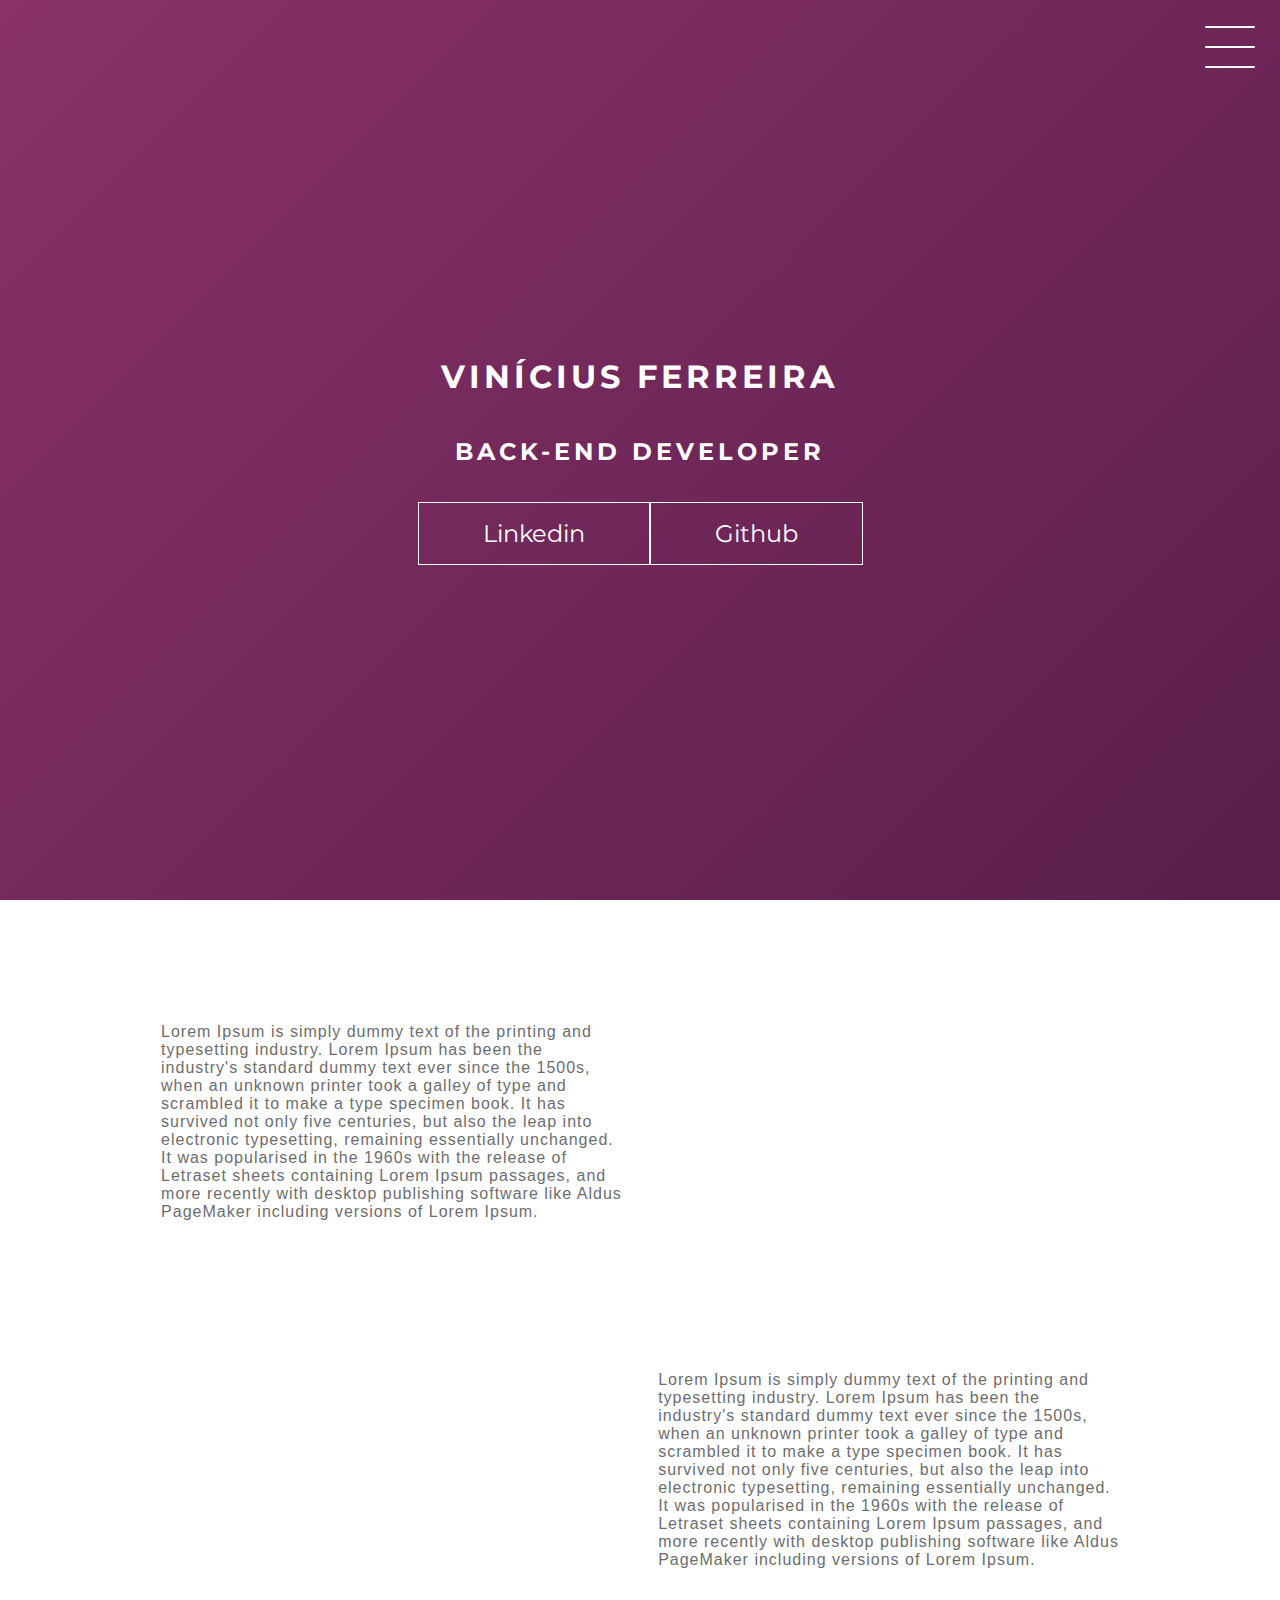
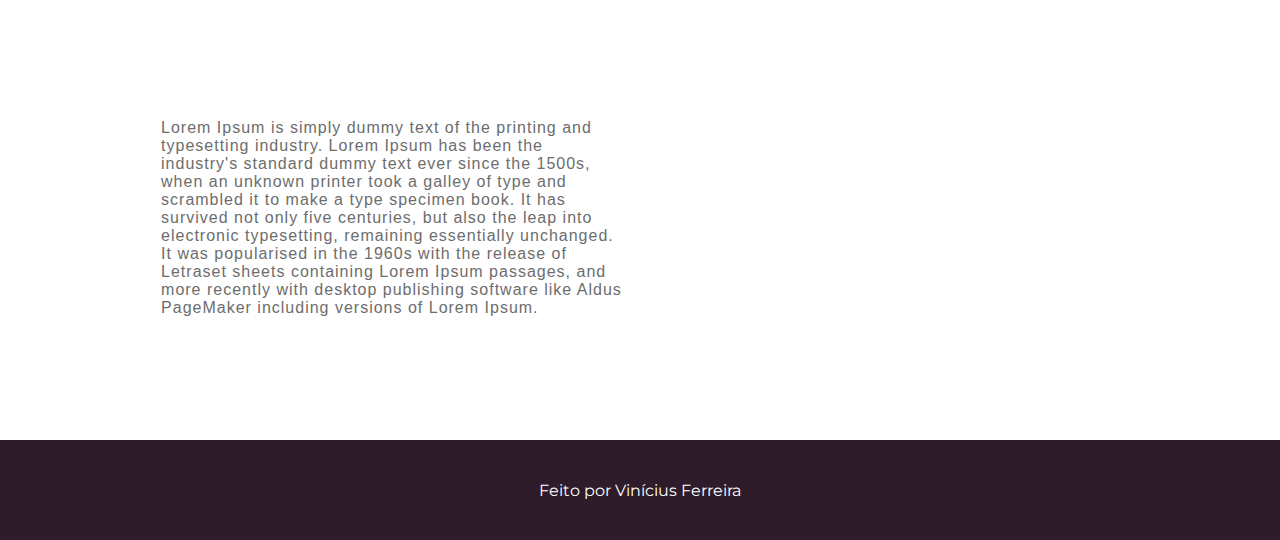
<file: final/index.html>
<!DOCTYPE html>
<html lang="en">
<head>
    <meta charset="UTF-8">
    <meta http-equiv="X-UA-Compatible" content="IE=edge">
    <meta name="viewport" content="width=device-width, initial-scale=1.0">
    <link rel="stylesheet" href="style.css">
    <title>Document</title>
</head>
<body>
    <header class="header-wrapper">
        <div class="checkbox-container">
            <div class="checkbox-wrapper">
                <input type="checkbox" id="toggle">
                <label class="checkbox" for="toggle">
                    <div class="trace"></div>
                    <div class="trace"></div>
                    <div class="trace"></div>
                </label>
                <div class="menu"></div>
                <nav class="menu-items">
                    <ul>
                        <li>
                            <a href="#">Home</a>
                        </li>
                        <li>
                            <a href="#">Sobre</a>
                        </li>
                        <li>
                            <a href="#">Projetos</a>
                        </li>
                    </ul>
                </nav>
            </div>
        </div>
        <h1>Vinícius Ferreira</h1>
        <h2>Back-end Developer</h2>
        <div class="social-media">
            <a href="#">Linkedin</a>
            <a href="#">Github</a>
        </div>
    </header>
    <main class="container">
        <div class="card-container">
            <div class="card-text">
                Lorem Ipsum is simply dummy text of the printing and typesetting industry. Lorem Ipsum has been the industry's standard dummy text ever since the 1500s, when an unknown printer took a galley of type and scrambled it to make a type specimen book. It has survived not only five centuries, but also the leap into electronic typesetting, remaining essentially unchanged. It was popularised in the 1960s with the release of Letraset sheets containing Lorem Ipsum passages, and more recently with desktop publishing software like Aldus PageMaker including versions of Lorem Ipsum.
            </div>
            <div class="card">
                <div class="card-wrapper">
                    <h2>Github</h2>
                    <p>Veja meus projetos</p>
                </div>
            </div>
        </div>
        <div class="card-container">
            <div class="card">
                <div class="card-wrapper">
                    <h2>Linkedin</h2>
                    <p>Acompanhe minha carreira</p>
                </div>
            </div>
            <div class="card-text">
                Lorem Ipsum is simply dummy text of the printing and typesetting industry. Lorem Ipsum has been the industry's standard dummy text ever since the 1500s, when an unknown printer took a galley of type and scrambled it to make a type specimen book. It has survived not only five centuries, but also the leap into electronic typesetting, remaining essentially unchanged. It was popularised in the 1960s with the release of Letraset sheets containing Lorem Ipsum passages, and more recently with desktop publishing software like Aldus PageMaker including versions of Lorem Ipsum.
            </div>
        </div>
        <div class="card-container">
            <div class="card-text">
                Lorem Ipsum is simply dummy text of the printing and typesetting industry. Lorem Ipsum has been the industry's standard dummy text ever since the 1500s, when an unknown printer took a galley of type and scrambled it to make a type specimen book. It has survived not only five centuries, but also the leap into electronic typesetting, remaining essentially unchanged. It was popularised in the 1960s with the release of Letraset sheets containing Lorem Ipsum passages, and more recently with desktop publishing software like Aldus PageMaker including versions of Lorem Ipsum.
            </div>
            <div class="card">
                <div class="card-wrapper">
                    <h2>Instagram</h2>
                    <p>Ou mais do meu dia a dia ;)</p>
                </div>
            </div>
        </div>
    </main>
    <footer class="footer">
        Feito por Vinícius Ferreira
    </footer>
</body>
</html>
</file>
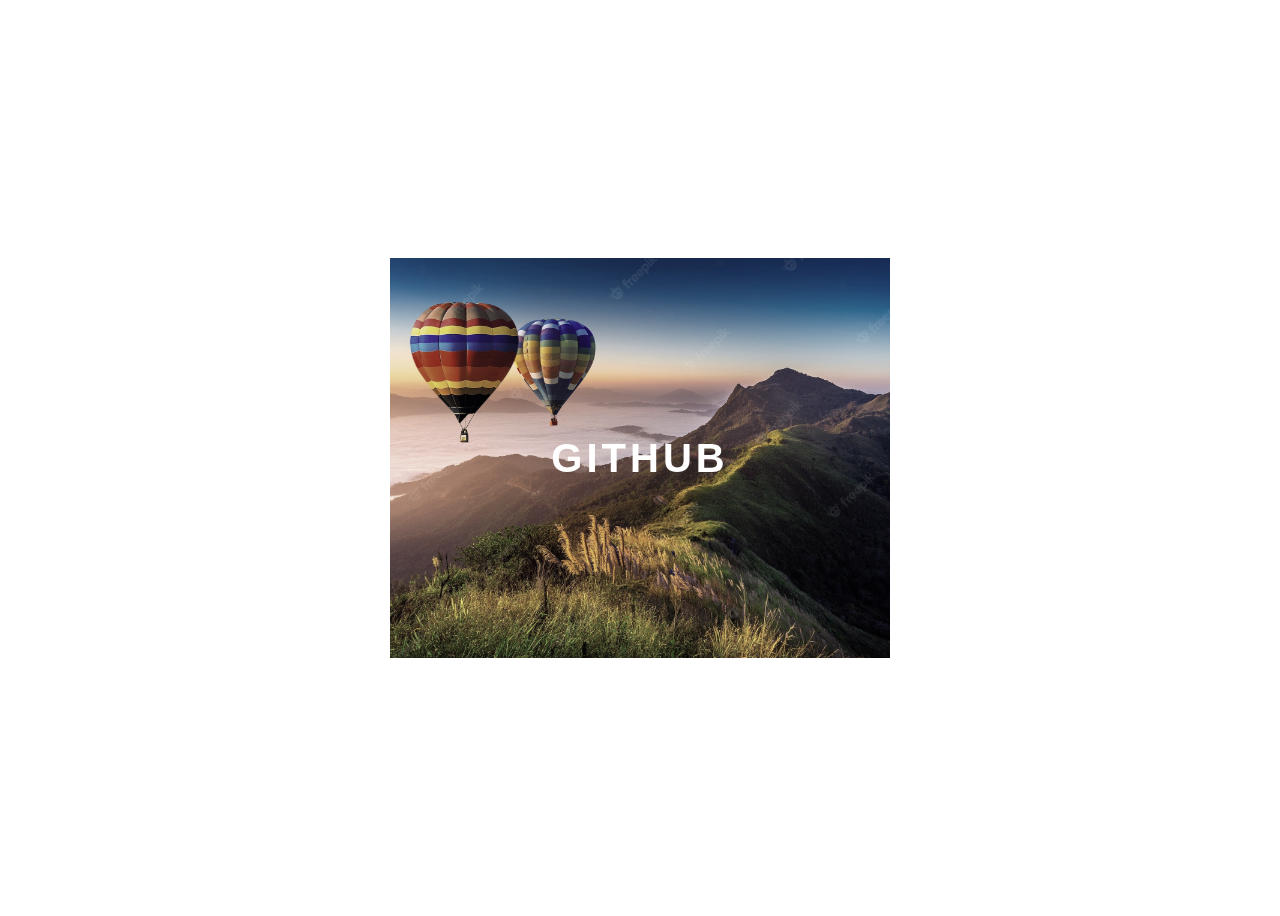
<file: github/index.html>
<!DOCTYPE html>
<html lang="en">
<head>
    <meta charset="UTF-8">
    <meta name="viewport" content="width=device-width, initial-scale=1.0">
    <link rel="stylesheet" href="style.css">
    <title>Document</title>
</head>
<body>
    <div class="container">
        <div class="card">
            <div class="card-wrapper">
                <h2>Github</h2>
                <p>Veja meus projetos!</p>
            </div>
        </div>
    </div>
</body>
</html>
</file>
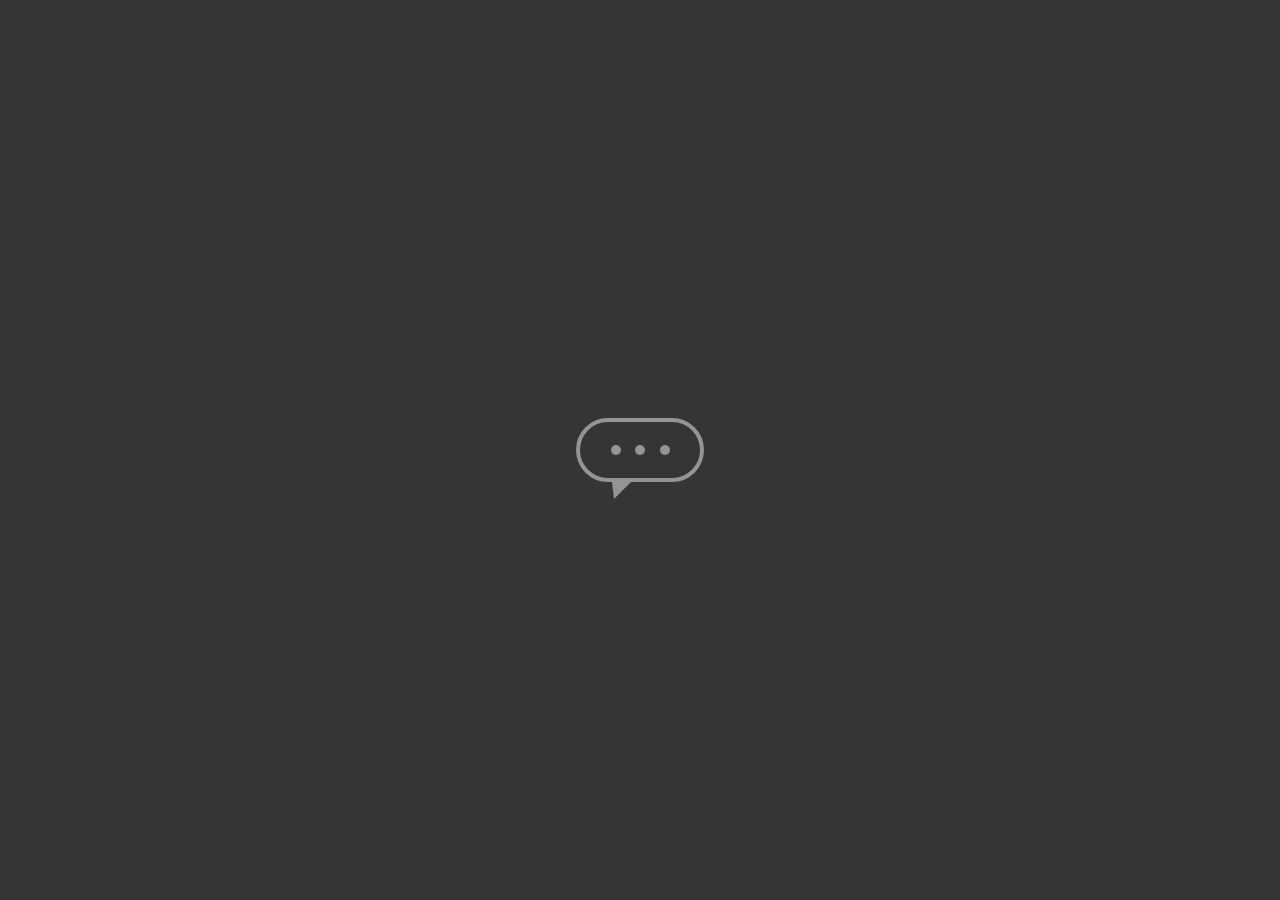
<file: icone/index.html>
<!DOCTYPE html>
<html lang="en">
<head>
    <meta charset="UTF-8">
    <meta http-equiv="X-UA-Compatible" content="IE=edge">
    <meta name="viewport" content="width=device-width, initial-scale=1.0">
    <link rel="stylesheet" href="style.css">
    <title>Document</title>
</head>
<body>
    <main class="wrapper">
        <div class="chatbot">
            <div class="chatbot__loading"></div>
            <div class="chatbot__loading"></div>
            <div class="chatbot__loading"></div>
        </div>
    </main>
</body>
</html>
</file>
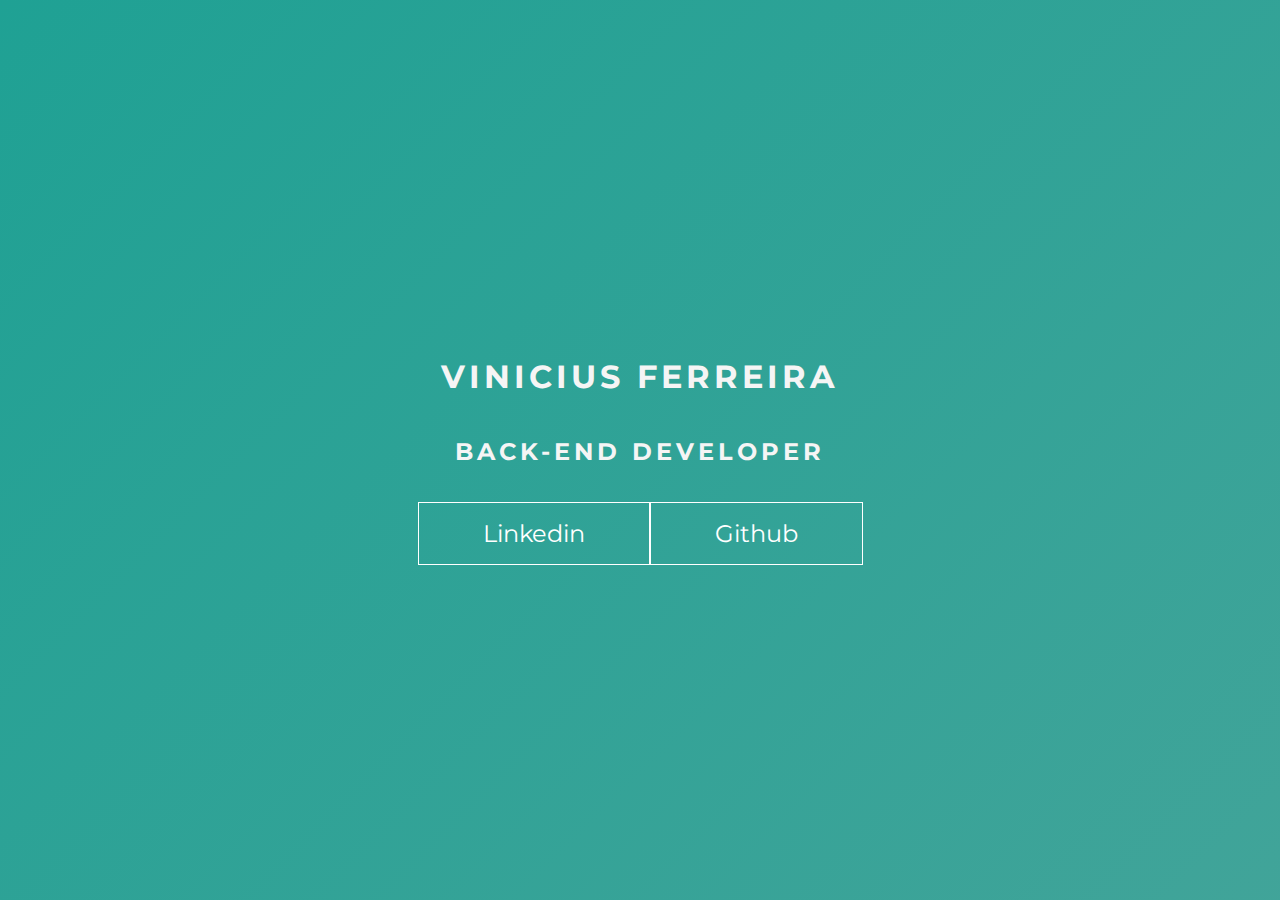
<file: keyframes/index.html>
<!DOCTYPE html>
<html lang="en">
<head>
    <meta charset="UTF-8">
    <meta http-equiv="X-UA-Compatible" content="IE=edge">
    <meta name="viewport" content="width=device-width, initial-scale=1.0">
    <link rel="stylesheet" href="style.css">
    <title>Document</title>
</head>
<body>
    <main class="wrapper">
        <h1>Vinicius Ferreira</h1>
        <h2>Back-end Developer</h2>
        <div class="social-media">
            <a href="#">Linkedin</a>
            <a href="#">Github</a>
        </div>
    </main>
</body>
</html>
</file>
<file: final/style.css>
@import url('https://fonts.googleapis.com/css2?family=Montserrat:wght@100&display=swap');

body {
    margin: 0;
    padding: 0;
    color: white;
    font-family: 'Montserrat', sans-serif;
}

.header-wrapper {
    height: 100vh;
    width: 100%;
    background: linear-gradient(-45deg, #050404, #2e1c2b, #4a1942, #893168);
    background-size: 400% 400%;
    display: flex;
    flex-direction: column;
    align-items: center;
    justify-content: center;
    position: relative;
    animation: backgroundTransition 8s ease-in-out infinite;
}

h1 {
    text-transform: uppercase;
    letter-spacing: 4px;
}

h2 {
    text-transform: uppercase;
    letter-spacing: 4px;
}

.social-media {
    margin-top: 1rem;
    display: flex;
}

.social-media a {
    text-decoration: none;
    color: white;
    font-size: 24px;
    padding: 1rem 4rem;
    border: 1px solid white;
    min-width: 4rem;
    display: flex;
    justify-content: center;
    align-items: center;
    transition: .5s cubic-bezier(0.55, 0.25, 0.675, 0.97);
}

a:hover {
    color: #2e1c2b;
    background-color: white;
}

@keyframes backgroundTransition {
    0%{
        background-position: 0 80%;
    }
    50%{
        background-position: 80% 100%;
    }
    100%{
        background-position: 0 90%;
    }
}

.checkbox-container {
    display: flex;
    justify-content: center;
    align-items: center;
}

.checkbox {
    height: 100px;
    width: 100px;
    position: absolute;
    top: 0;
    right: 0;
    display: flex;
    justify-content: center;
    cursor: pointer;
    z-index: 9999;
    transition: 400ms ease-in-out 0s;
}

.checkbox .trace {
    width: 50px;
    height: 2px;
    background-color: white;
    position: absolute;
    border-radius: 4px;
    transition: 0.5s ease-in-out;
}

.checkbox .trace:nth-child(1) {
    top: 26px;
    transform: rotate(0);
}

.checkbox .trace:nth-child(2) {
    top: 46px;
    transform: rotate(0);
}

.checkbox .trace:nth-child(3) {
    top: 66px;
    transform: rotate(0);
}

#toggle {
    display: none;
}

.menu {
    position: absolute;
    top: 28px;
    right: 30px;
    background: transparent;
    height: 40px;
    width: 40px;
    border-radius: 50%;
    box-shadow: 0px 0px 0px 0px white;
    z-index: -1;
    transition: 400ms ease-in-out 0;
}

.menu-items {
    position: fixed;
    top: 0;
    left: 0;
    width: 100%;
    height: 100vh;
    display: flex;
    justify-content: center;
    align-items: center;
    z-index: 2;
    opacity: 0;
    visibility: hidden;
    transition: 400ms ease-in-out 0;
}

.menu-items ul {
    list-style-type: none;
}

.menu-items ul li a {
    margin: 10px 0;
    color: #2e1c2b;
    text-decoration: none;
    text-transform: uppercase;
    letter-spacing: 4px;
    font-size: 40px;
}

#toggle:checked + .checkbox .trace:nth-child(1) {
    transform: rotate(45deg);
    background-color: #2e1c2b;
    top: 47px;
}

#toggle:checked + .checkbox .trace:nth-child(2) {
    transform: translateX(-100px);
    width: 30px;
    visibility: hidden;
    opacity: 0;
}

#toggle:checked + .checkbox .trace:nth-child(3) {
    transform: rotate(-45deg);
    background-color: #2e1c2b;
    top: 48px;
}

#toggle:checked + .checkbox{
    background-color: white;
}

#toggle:checked ~ .menu {
    box-shadow: 0px 0px 0px 100vmax white;
    z-index: 1;
}

#toggle:checked ~ .menu-items {
    visibility: visible;
    opacity: 1;
}

.container {
    width: 100%;
    height: auto;
    display: flex;
    flex-direction: column;
    justify-content: space-between;
    align-items: center;
    margin: 3rem 0;
}

.card-container {
    display: flex;
    align-items: center;
    justify-content: space-evenly;
    width: 90%;
}

.card {
    height: 300px;
    width: 400px;
    margin: 3rem 0 0;
    background-image: url();
    background-position: center;
    background-repeat: no-repeat;
    background-size: cover;
    display: flex;
    justify-content: center;
    align-items: center;
    filter: grayscale(0.5);
    color: white;
    cursor: pointer;
    transition: 0.3s;
}

.card-text {
    width: 40%;
    font-family: sans-serif;
    letter-spacing: 1px;
    color: rgb(109, 109, 109);
}

.card-wrapper::before {
    content: '';
    position: absolute;
    height: 100px;
    width: 100px;
    display: block;
    border: 1px solid white;
    opacity: 0;
    transition: 0.3s;
}

.card-wrapper h2 {
    font-size: 40px;
    text-transform: uppercase;
    letter-spacing: 4px;
    margin: 0;
    transition: 0.3s;
}

.card-wrapper p {
    font-size: 0;
    visibility: hidden;
    opacity: 0;
    font-weight: bold;
    text-transform: uppercase;
    transition: 0.3s;
}

.card:hover {
    filter: unset;
}

.card:hover > .card-wrapper::before {
    opacity: 1;
    width: 350px;
    height: 250px;
}

.card:hover > .card-wrapper p {
    font-size: 14px;
    opacity: 1;
    visibility: visible;
}

.footer {
    height: 100px;
    width: 100%;
    display: flex;
    justify-content: center;
    align-items: center;
    background-color: #2e1c2b;
}

@media (max-width: 800px) {
    .social-media {
        display: flex;
        flex-direction: column;
    }

    .container {
        margin-top: 0;
    }

    .card-container {
        flex-direction: column;
    }
    
    .container .card-container:nth-child(1),
    .container .card-container:nth-child(3) {
        flex-direction: column-reverse;
    } 

    .card {
        height: 250px;
        width: 250px;
    }

    .card-text {
        width: 90%;
        margin-top: 2rem;
        text-align: center;
    }

    .card:hover > .card-wrapper::before {
        height: 190px;
        width: 190px;
    }
}
</file>
<file: github/style.css>
body {
    font-family: sans-serif;
}

.container {
    width: 100%;
    height: 100vh;
    display: flex;
    justify-content: center;
    align-items: center;
}

.card {
    height: 400px;
    width: 500px;
    background-image: url('./imagem.jpeg');
    background-position: center;
    background-repeat: no-repeat;
    background-size: cover;
    display: flex;
    justify-content: center;
    align-items: center;
    filter: grayscale(0.5);
    color: white;
    cursor: pointer;
    transition: 0.3s;
}

.card-wrapper {
    text-align: center;
    display: flex;
    flex-direction: column;
    justify-content: center;
    align-items: center;
    position: relative;
}

.card-wrapper::before {
    content: '';
    position: absolute;
    height: 100px;
    width: 100px;
    display: block;
    border: 1px solid white;
    opacity: 0;
    transition: 0.3s;
}

.card-wrapper h2 {
    font-size: 40px;
    text-transform: uppercase;
    letter-spacing: 4px;
    margin: 0;
    transition: 0.3s;
}

.card-wrapper p {
    font-size: 0;
    visibility: hidden;
    opacity: 0;
    font-weight: bold;
    text-transform: uppercase;
    transition: 0.3s;
}

.card:hover {
    filter: unset;
}

.card:hover > .card-wrapper::before {
    height: 300px;
    width: 400px;
    opacity: 1;
}

.card:hover > .card-wrapper p {
    opacity: 1;
    visibility: visible;
    font-size: 14px;
}
</file>
<file: icone/style.css>
body {
    margin: 0;
    padding: 0;
    font-family: sans-serif;
}

.wrapper {
    height: 100vh;
    width: 100vw;
    background-color: rgb(53, 53, 53);
    display: flex;
    justify-content: center;
    align-items: center;
}

.chatbot {
    height: 4rem;
    width: 8rem;
    border-radius: 36px;
    border: 4px solid #949494;
    padding: 0 1rem;
    box-sizing: border-box;
    display: flex;
    justify-content: space-evenly;
    align-items: center;
    position: relative;
    transform: translateY(0);
    animation: chatTranslate 2s ease-in-out infinite;
}

.chatbot::before {
    content: '';
    width: 0;
    height: 0;
    position: absolute;
    bottom: -1.3rem;
    left: 2rem;
    border-left: 2px solid transparent;
    border-right: 17px solid transparent;
    border-top: 17px solid #949494;
}

.chatbot__loading {
    height: 10px;
    width: 10px;
    border-radius: 50%;
    background-color: #949494;
    transform: scale(1);
}

.chatbot__loading:nth-child(1) {
    animation: pulse 1.5s ease-in-out infinite;
}

.chatbot__loading:nth-child(2) {
    animation: pulse 1.5s ease-in-out infinite;
    animation-delay: 0.2s;
}

.chatbot__loading:nth-child(3) {
    animation: pulse 1.5s ease-in-out infinite;
    animation-delay: 0.4s;
}

@keyframes pulse {
    0% {
        transform: scale(1);
    }
    50% {
        transform: scale(1.5);
    }
    100% {
        transform: scale(1);
    }
}

@keyframes chatTranslate {
    0% {
        transform: translateY(0);
    }
    50% {
        transform: translateY(15px);
    }
    100% {
        transform: translateY(0);
    }
}
</file>
<file: keyframes/style.css>
@import url('https://fonts.googleapis.com/css2?family=Montserrat:wght@100&display=swap');

body {
    margin: 0;
    padding: 0;
    color: whitesmoke;
    font-family: 'Montserrat', sans-serif;
}

.wrapper {
    height: 100vh;
    width: 100vw;
    background: linear-gradient(-45deg, #5e0878, #085078, #4ca59b, #1fa194);
    background-size: 400% 400%;
    display: flex;
    flex-direction: column;
    justify-content: center;
    align-items: center;
    animation: backgroundTransition 8s ease-in-out infinite;
}

h1 {
    text-transform: uppercase;
    letter-spacing: 4px;
}

h2 {
    text-transform: uppercase;
    letter-spacing: 4px;
}

.social-media {
    margin-top: 1rem;
    display: flex;
}

a {
    text-decoration: none;
    color: white;
    font-size: 24px;
    padding: 1rem 4rem;
    border: 1px solid white;
    min-width: 4rem;
    display: flex;
    justify-content: center;
    align-items: center;
    transition: .5s cubic-bezier(0.55, 0.025, 0.675, 0.97);
}

a:hover {
    color: #085078;
    background-color: white;
}

@keyframes backgroundTransition {
    0% {
        background-position: 0% 80%;
    }
    50% {
        background-position: 80% 100%;
    }
    100% {
        background-position: 0% 90%;
    }    
}
</file>
